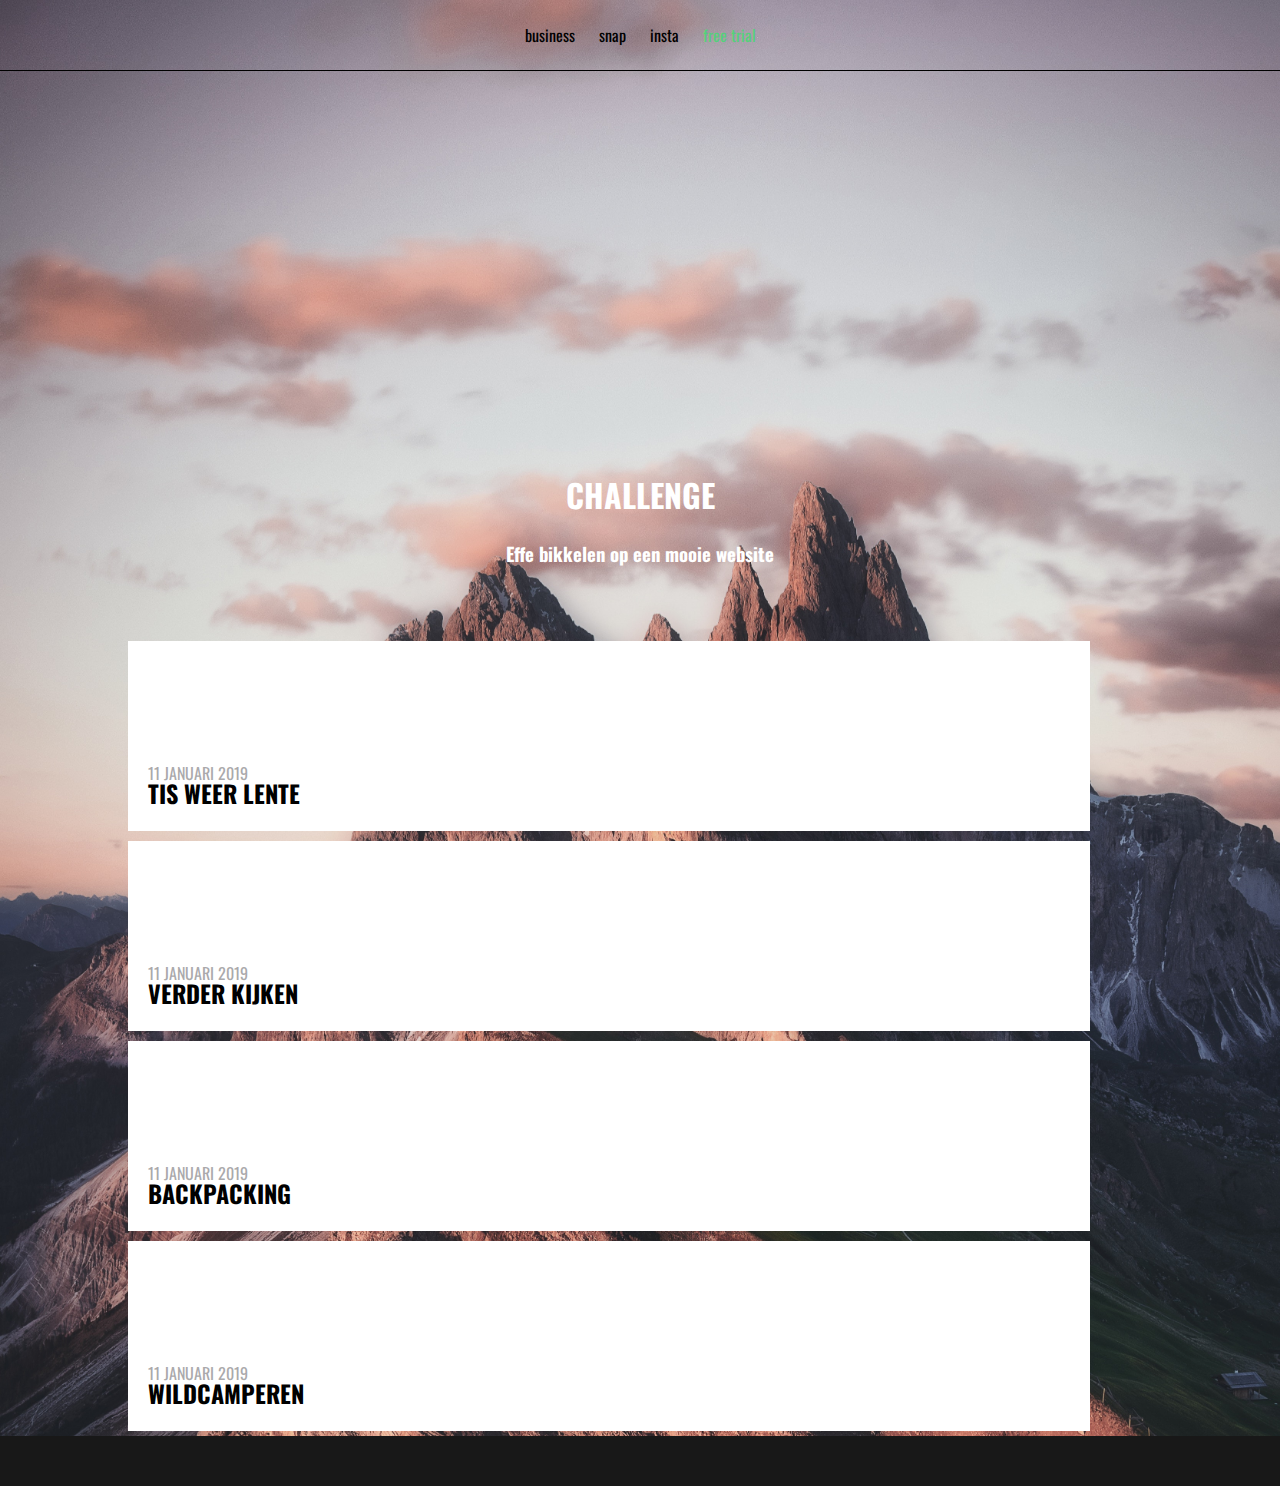
<file: index.html>
<!DOCTYPE html>
<html lang="en">
<head>
    <meta charset="UTF-8">
    <title>Challenge</title>
    <link rel="stylesheet" href="mobiel.css">
    <link href="https://fonts.googleapis.com/css?family=Oswald:400,500,700" rel="stylesheet">
    <meta name="viewport" content="width=device-width, initial-scale=1.0">
    <style>
        .nav {
            border-bottom: 1px solid black;
            text-align: center;
            height: 70px;
            line-height: 70px;
        }
        .menu{
            margin: 0 30px 0;
        }
        .menu a {
            text-decoration: none;
            color: black;
            margin: 0 10px;
            line-height: 70px;
        }
        span {
            color: #54D17A;
        }

        label {
            margin: 0 40px 0 0;
            font-size: 26px;
            line-height: 70px;

            width: 26px;
            display: none;
                  float: right;
        }

        #toggle{
            display: none;
        }
        @media only screen and (max-width: 500px){
            label{

                display: block;
                cursor: pointer;
            }
            .menu {
                text-align: center;
                width: 100%;
            }
            .menu a {
                display: block;
                border-bottom:1px solid black;
                margin: 0;
            }
            #toggle:checked + .menu {
                display: block;
            }
        }
    </style>
</head>
<body>
<header>
    <!--Hamburger menu-->
    <div class="nav">
        <label for="toggle">&#9776;</label>
        <input type="checkbox" id="toggle">
        <div class="menu">
            <a href="#">business</a>
            <a href="#">snap</a>
            <a href="#">insta</a>
            <a href="#"><span>free trial</span></a>

        </div>
    </div>


    <!--Einde Hamburger menu-->
</header>



<section>
    <h1 class="headertekst">CHALLENGE</h1>
    <h3 class="headertekst">Effe bikkelen op een mooie website</h3>

</section>

<div class="container-1">
    <div class="box-1">
        <article>
            <p>11 JANUARI 2019 <br></p>
            <h2>TIS WEER LENTE </h2>
        </article>
    </div>

    <div class="box-2">
        <article>
            <p>11 JANUARI 2019 </p>
            <h2>VERDER KIJKEN</h2>
        </article>
    </div>

    <div class="box-3">
        <article>
            <p>11 JANUARI 2019 </p>
            <h2>BACKPACKING</h2>
        </article>
    </div>

    <div class="box-4">
        <article>
            <p>11 JANUARI 2019 </p>
            <h2>WILDCAMPEREN</h2>
        </article>
    </div>
</div>






</div>









<footer id="footer"></footer>

</body>
</html>
</file>
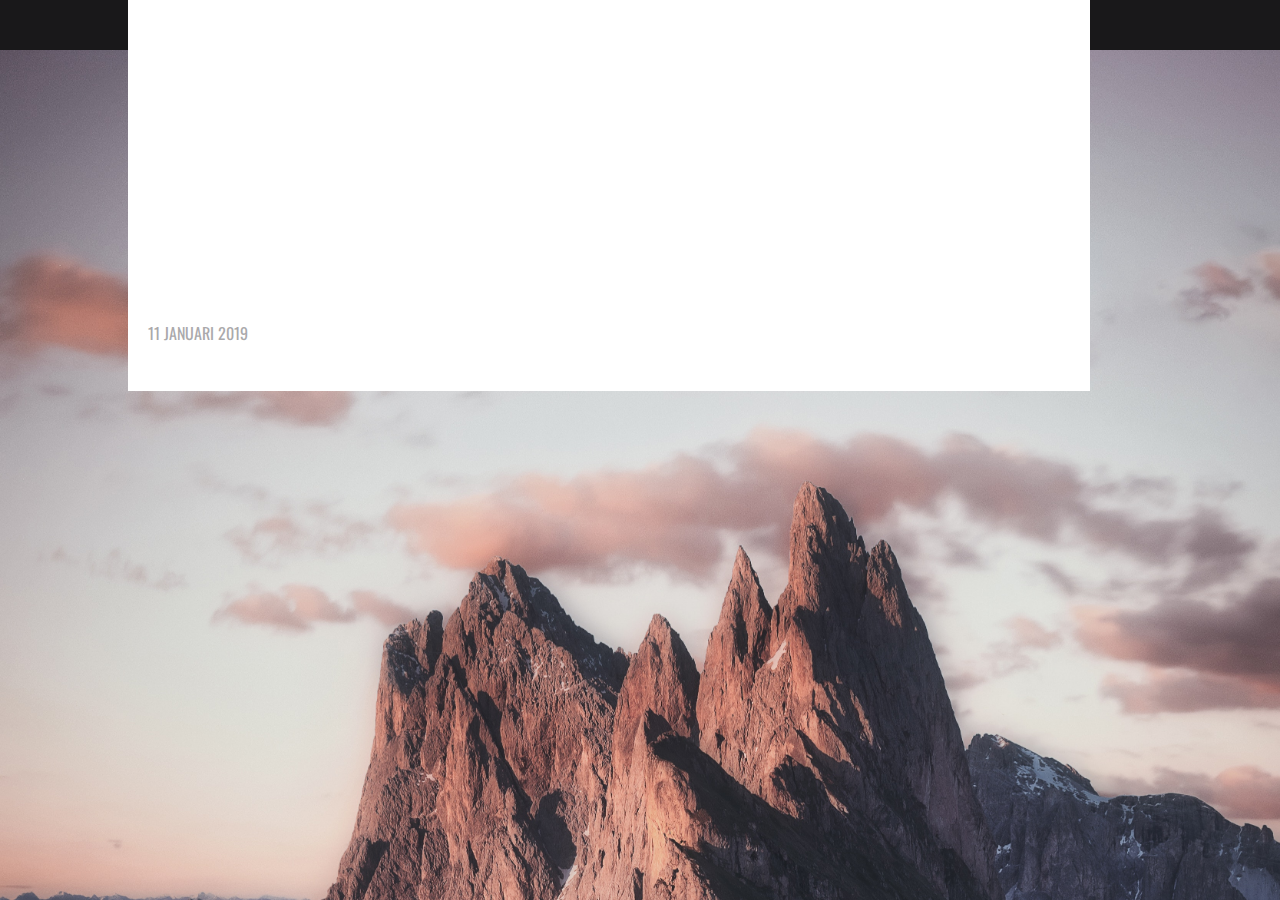
<file: backpacking.html>
<!DOCTYPE html>
<html lang="en">
<head>
    <meta charset="UTF-8">

    <link rel="stylesheet" href="backpacking.css">
    <link href="https://fonts.googleapis.com/css?family=Oswald:400,500,700" rel="stylesheet">
    <meta name="viewport" content="width=device-width, initial-scale=1.0">
    <title>archeologie</title>
    <style>
        body {
            background-color: yellow;
            background-image: url("IMG/adventure-canyon-dawn-1670187.jpg");
            background-repeat: repeat;
            background-size: 100%;

            font-family: 'Oswald', sans-serif;


            margin: 0px;
            padding: 0px;
            display: grid;

        }
    </style>
</head>
<body>
<header>
    <!--Hamburger menu-->
    <div class="dropdown">
        <button onclick="myFunction()" class="dropbtn">
            <div class="burger"></div>
            <div class="burger"></div>
            <div class="burger"></div>
        </button>
        <div id="myDropdown" class="dropdown-content">
            <a href="lente.html">Lente</a>
            <a href="backpacking.html">BACKPACKING</a>
            <a href="wildcamperen.html">BERGBEKLIMMEN</a>
        </div>
    </div>

    <script>

        function myFunction() {
            document.getElementById("myDropdown").classList.toggle("show");
        }


        window.onclick = function(event) {
            if (!event.target.matches('.dropbtn')) {

                var dropdowns = document.getElementsByClassName("dropdown-content");
                var i;
                for (i = 0; i < dropdowns.length; i++) {
                    var openDropdown = dropdowns[i];
                    if (openDropdown.classList.contains('show')) {
                        openDropdown.classList.remove('show');
                    }
                }
            }
        }
    </script>

    <!--Einde Hamburger menu-->
</header>



<section>
    <h1><a href="index.html" id="challenge">CHALLENGE</a></h1>
    <h3 class="headertekst">Effe bikkelen op een mooie website</h3>

</section>

<div class="container-1">
    <div class="box-1">
        <article>
            <p>11 JANUARI 2019 <br></p>
            <h1 class="h1">TIS WEER LENTE </h1>


        </article>
    </div>



</div>









</body>
</html>
</file>
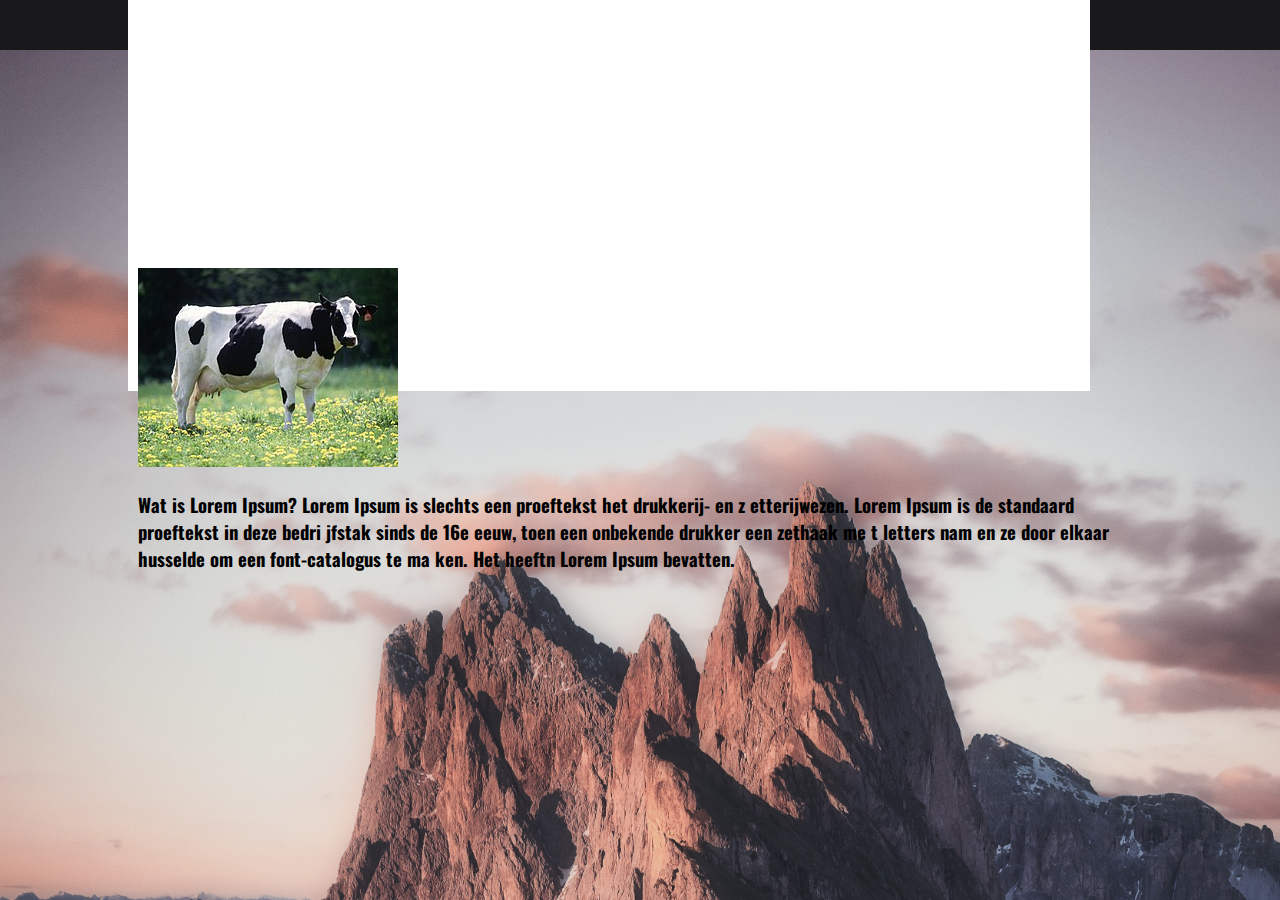
<file: lente.html>
<!DOCTYPE html>
<html lang="en">
<head>
    <meta charset="UTF-8">

    <link rel="stylesheet" href="lente.css">
    <link href="https://fonts.googleapis.com/css?family=Oswald:400,500,700" rel="stylesheet">
    <meta name="viewport" content="width=device-width, initial-scale=1.0">
    <title>archeologie</title>
    <style>
        body {
            background-color: yellow;
            background-image: url("IMG/adventure-canyon-dawn-1670187.jpg");
            background-repeat: repeat;
            background-size: 100%;

            font-family: 'Oswald', sans-serif;


            margin: 0px;
            padding: 0px;
            display: grid;

        }
    </style>
</head>
<body>
<header>
    <!--Hamburger menu-->
    <div class="dropdown">
        <button onclick="myFunction()" class="dropbtn">
            <div class="burger"></div>
            <div class="burger"></div>
            <div class="burger"></div>
        </button>
        <div id="myDropdown" class="dropdown-content">
            <a href="lente.html">Lente</a>
            <a href="backpacking.html">BACKPACKING</a>
            <a href="wildcamperen.html">BERGBEKLIMMEN</a>
        </div>
    </div>

    <script>

        function myFunction() {
            document.getElementById("myDropdown").classList.toggle("show");
        }


        window.onclick = function(event) {
            if (!event.target.matches('.dropbtn')) {

                var dropdowns = document.getElementsByClassName("dropdown-content");
                var i;
                for (i = 0; i < dropdowns.length; i++) {
                    var openDropdown = dropdowns[i];
                    if (openDropdown.classList.contains('show')) {
                        openDropdown.classList.remove('show');
                    }
                }
            }
        }
    </script>

    <!--Einde Hamburger menu-->
</header>



<section>

    <h1><a href="index.html" id="challenge">CHALLENGE</a></h1>
    <h3 class="headertekst">Effe bikkelen op een mooie website</h3>

</section>

<div class="container-1">
    <div class="box-1">
        <article id="tekst">
            <p>11 JANUARI 2019 <br></p>
            <h1 class="h1">TIS WEER LENTE </h1>


        </article>

    </div>



</div>
<div class="container-2">
    <div class="box-1">
        <article>
            <img src="IMG/260px-Cow_female_black_white.jpg" alt="">
            <h3>Wat is Lorem Ipsum?
            Lorem Ipsum is slechts een proeftekst het drukkerij- en z
            etterijwezen. Lorem Ipsum is de standaard proeftekst in deze bedri
            jfstak sinds de 16e eeuw, toen een onbekende drukker een zethaak me
            t letters nam en ze door elkaar husselde om een font-catalogus te ma
            ken. Het heeftn Lorem Ipsum bevatten.</h3>


        </article>

    </div>



</div>









</body>
</html>
</file>
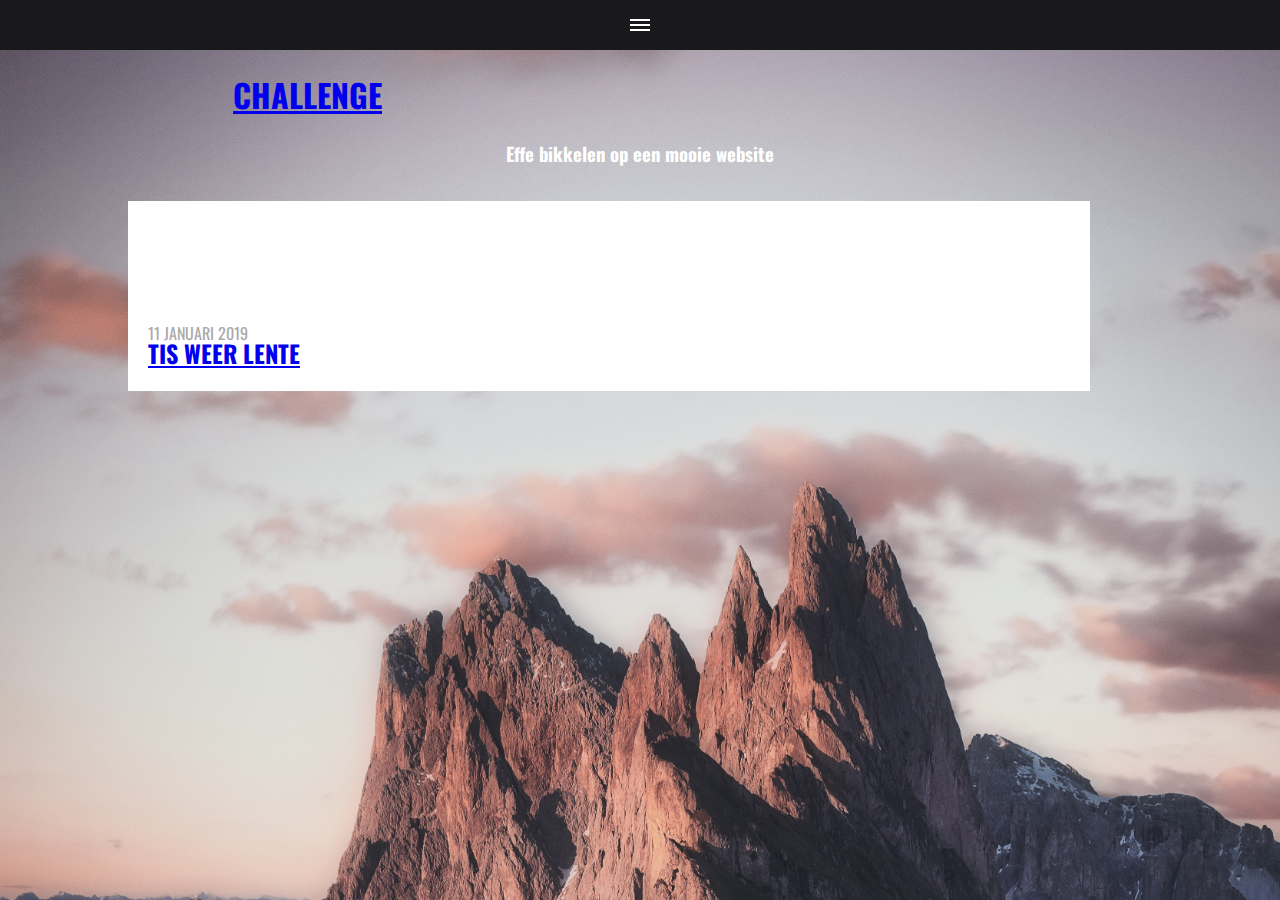
<file: verder.html>
<!DOCTYPE html>
<html lang="en">
<head>
    <meta charset="UTF-8">

    <link rel="stylesheet" href="verder.css">
    <link href="https://fonts.googleapis.com/css?family=Oswald:400,500,700" rel="stylesheet">
    <meta name="viewport" content="width=device-width, initial-scale=1.0">
    <title>index</title>
    <style>
        body {
            background-color: green;
            background-image: url("IMG/adventure-canyon-dawn-1670187.jpg");
            background-repeat: repeat;
            background-size: 100%;

            font-family: 'Oswald', sans-serif;


            margin: 0px;
            padding: 0px;
            display: grid;

        }
    </style>
</head>
<body>
<header>
    <!--Hamburger menu-->
    <div class="dropdown">
        <button onclick="myFunction()" class="dropbtn">
            <div class="burger"></div>
            <div class="burger"></div>
            <div class="burger"></div>
        </button>
        <div id="myDropdown" class="dropdown-content">
            <a href="lente.html">Lente</a>
            <a href="backpacking.html">BACKPACKING</a>
            <a href="wildcamperen.html">BERGBEKLIMMEN</a>
        </div>
    </div>

    <script>

        function myFunction() {
            document.getElementById("myDropdown").classList.toggle("show");
        }


        window.onclick = function(event) {
            if (!event.target.matches('.dropbtn')) {

                var dropdowns = document.getElementsByClassName("dropdown-content");
                var i;
                for (i = 0; i < dropdowns.length; i++) {
                    var openDropdown = dropdowns[i];
                    if (openDropdown.classList.contains('show')) {
                        openDropdown.classList.remove('show');
                    }
                }
            }
        }
    </script>

    <!--Einde Hamburger menu-->
</header>



<section>
    <h1><a href="index.html" id="challenge">CHALLENGE</a></h1>
    <h3 class="headertekst">Effe bikkelen op een mooie website</h3>

</section>

<div  class="container-1">
    <div class="box-1">

        <article>
            <p>11 JANUARI 2019 <br></p>
            <h2><a href="lente.html"> TIS WEER LENTE</a></h2>
        </article>
    </div>

</div>



</body>
</html>
</file>
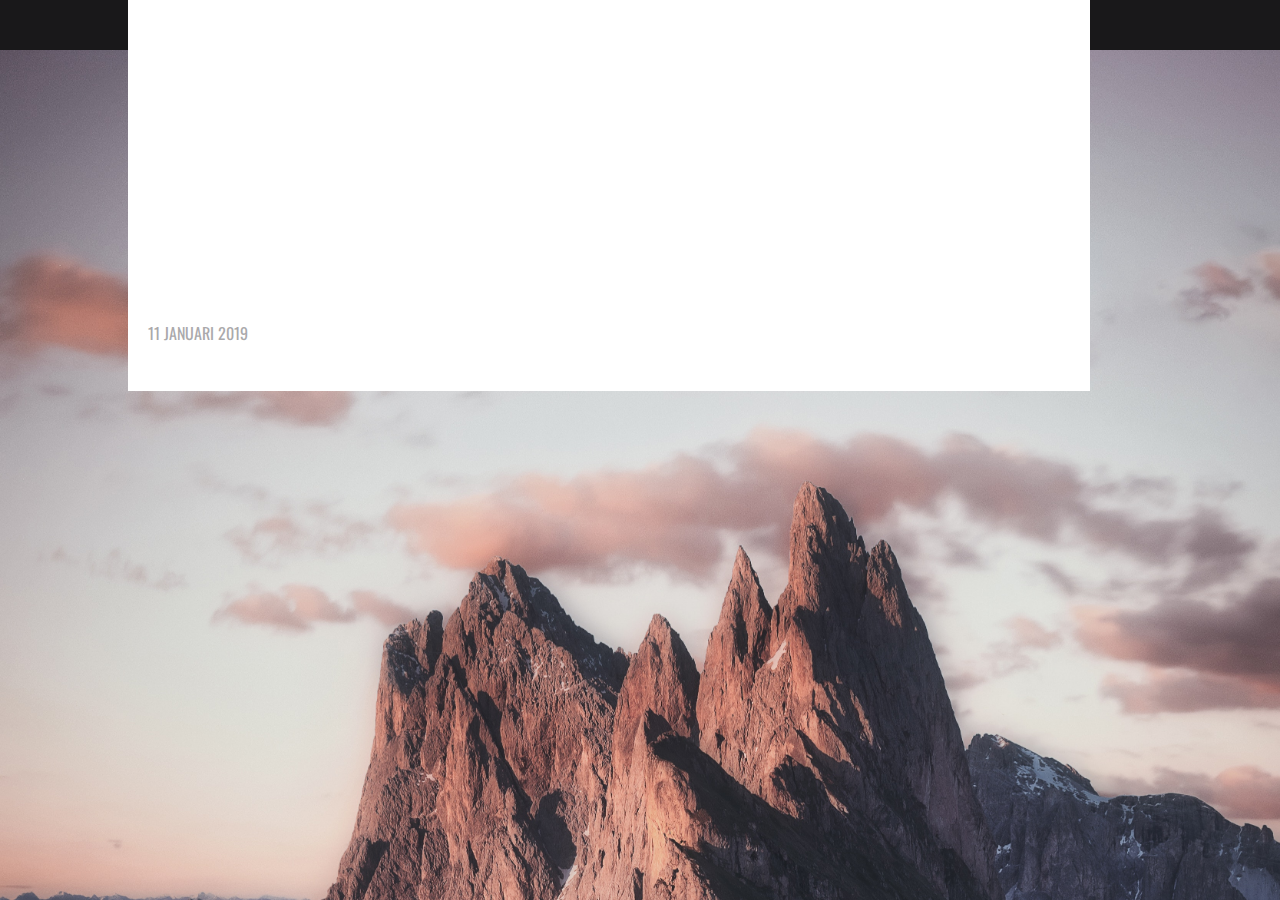
<file: wildcamperen.html>
<!DOCTYPE html>
<html lang="en">
<head>
    <meta charset="UTF-8">

    <link rel="stylesheet" href="wildcamperen.css">
    <link href="https://fonts.googleapis.com/css?family=Oswald:400,500,700" rel="stylesheet">
    <meta name="viewport" content="width=device-width, initial-scale=1.0">
    <title>archeologie</title>
    <style>
        body {
            background-color: yellow;
            background-image: url("IMG/adventure-canyon-dawn-1670187.jpg");
            background-repeat: repeat;
            background-size: 100%;

            font-family: 'Oswald', sans-serif;


            margin: 0px;
            padding: 0px;
            display: grid;

        }
    </style>
</head>
<body>
<header>
    <!--Hamburger menu-->
    <div class="dropdown">
        <button onclick="myFunction()" class="dropbtn">
            <div class="burger"></div>
            <div class="burger"></div>
            <div class="burger"></div>
        </button>
        <div id="myDropdown" class="dropdown-content">
            <a href="lente.html">Lente</a>
            <a href="backpacking.html">BACKPACKING</a>
            <a href="wildcamperen.html">BERGBEKLIMMEN</a>
        </div>
    </div>

    <script>

        function myFunction() {
            document.getElementById("myDropdown").classList.toggle("show");
        }


        window.onclick = function(event) {
            if (!event.target.matches('.dropbtn')) {

                var dropdowns = document.getElementsByClassName("dropdown-content");
                var i;
                for (i = 0; i < dropdowns.length; i++) {
                    var openDropdown = dropdowns[i];
                    if (openDropdown.classList.contains('show')) {
                        openDropdown.classList.remove('show');
                    }
                }
            }
        }
    </script>

    <!--Einde Hamburger menu-->
</header>



<section>
    <h1><a href="index.html" id="challenge">CHALLENGE</a></h1>
    <h3 class="headertekst">Effe bikkelen op een mooie website</h3>

</section>

<div class="container-1">
    <div class="box-1">
        <article>
            <p>11 JANUARI 2019 <br></p>
            <h1 class="h1">TIS WEER LENTE </h1>


        </article>
    </div>



</div>









</body>
</html>
</file>
<file: mobiel.css>
/** {*/
    /*border: 1px dotted black;*/
/*}*/
body {
   background-image: url("IMG/adventure-canyon-dawn-1670187.jpg");
    background-repeat: repeat;
    background-size: 100%;

    font-family: 'Oswald', sans-serif;


    margin: 0px;
    padding: 0px;
    display: grid;

}
/*Begin van de hamburger menu */



/*Einde van de Hamburger menu*/
/*-------------------------------------------------------------------------*/
/*de witte tekstvelden */

p {
    color: #AAA9AB;
}
.container-1 {
    padding-top: 50px;
}

.box-1 {
    bottom: 5px;
    padding-right: 10%;
    padding-left: 10%;
    display: flex;
    align-items: end;
    height: 200px;

}

.box-2 {
    bottom: 5px;
    padding-right: 10%;
    padding-left: 10%;
    display: flex;
    align-items: end;
    height: 200px;
}

.box-3 {

    bottom: 5px;
    padding-right: 10%;
    padding-left: 10%;
    display: flex;
    align-items: end;
    height: 200px;
}
.box-4 {

    bottom: 5px;
    padding-right: 10%;
    padding-left: 10%;
    display: flex;
    align-items: end;
    height: 200px;
}


/*einde witte tekstvelden*/
/*----------------------------------------------*/
div {
    position: relative;
}

.headertekst {
    color: white;
    text-align: center;
}


header{
    /*background-color: #181818;*/
    background-color: transparent;
    text-align: center;
    height: 50px;
}
#footer {
    background-color: #181818;
    text-align: center;
    height: 50px;
}


section {
    padding-top: 400px;
    padding-right: 10%;
    padding-left: 10%;
}
p {
    display: flex;
    align-items: flex-end;

    position:absolute;

    bottom: 30px;

}
h2 {
    position:absolute;

    bottom: 0px;
}

article {
    background-color: white;
    width: 90%;
    padding: 20px;
    height: 150px;



}
</file>
<file: backpacking.css>
.burger{
    width: 20px;
    height: 2px;
    background-color: white;
    margin: 3px ;

}
.dropbtn {
    background-color:#19181A ;
    color: white;
    padding: 16px;
    font-size: 16px;
    border: none;
    cursor: pointer;
}

.dropbtn:hover, .dropbtn:focus {
    background-color: #19181A;
}

.dropdown {
    position: relative;
    display: inline-block;
    width: 100%;
}

.dropdown-content {
    display: none;
    width: 100%;
    position: absolute;
    background-color: #19181A;
    min-width: 160px;
    overflow: auto;
    box-shadow: 0px 8px 16px 0px rgba(0,0,0,0.2);
    z-index: 1;
}

.dropdown-content a {
    color: white;
    text-align: left;
    font-size: 20px;
    padding-top: 5px;

    text-decoration: none;
    display: block;
}


.dropdown a:hover {background-color: #ddd;}

.show {display: block;}


/*----------------------------------------------------------*/

/*Einde van de Hamburger menu*/
/*-------------------------------------------------------------------------*/
/*de witte tekstvelden */

p {
    color: #AAA9AB;
}
.container-1 {
    padding-top: 10px;
}

.box-1 {
    bottom: 5px;
    padding-right: 10%;
    padding-left: 10%;
    display: flex;
    align-items: end;
    height: 200px;

}

.box-2 {
    bottom: 5px;
    padding-right: 10%;
    padding-left: 10%;
    display: flex;
    align-items: end;
    height: 200px;
}

.box-3 {

    bottom: 5px;
    padding-right: 10%;
    padding-left: 10%;
    display: flex;
    align-items: end;
    height: 200px;
}
.box-4 {

    bottom: 5px;
    padding-right: 10%;
    padding-left: 10%;
    display: flex;
    align-items: end;
    height: 200px;
}


/*einde witte tekstvelden*/
/*----------------------------------------------*/
div {
    position: relative;
}

.headertekst {
    color: white;
    text-align: center;
}


header{
    /*background-color: #181818;*/
    background-color: #19181A;
    text-align: center;

}
#footer {
    background-color: #181818;
    text-align: center;
    height: 50px;
}


section {
    padding-top: 0px;
    padding-right: 10%;
    padding-left: 10%;
}
p {
    display: flex;
    align-items: flex-end;

    position:absolute;

    bottom: 30px;

}
#h1 {
    position:absolute;

    bottom: 0px;
}

article {
    background-color: white;
    width: 90%;
    padding: 20px;
    height: 550px;



}
#challenge {
    padding-left: 105px;
    text-align: center;
}
</file>
<file: lente.css>
.burger{
    width: 20px;
    height: 2px;
    background-color: white;
    margin: 3px ;

}
.dropbtn {
    background-color:#19181A ;
    color: white;
    padding: 16px;
    font-size: 16px;
    border: none;
    cursor: pointer;
}

.dropbtn:hover, .dropbtn:focus {
    background-color: #19181A;
}

.dropdown {
    position: relative;
    display: inline-block;
    width: 100%;
}

.dropdown-content {
    display: none;
    width: 100%;
    position: absolute;
    background-color: #19181A;
    min-width: 160px;
    overflow: auto;
    box-shadow: 0px 8px 16px 0px rgba(0,0,0,0.2);
    z-index: 1;
}

.dropdown-content a {
    color: white;
    text-align: left;
    font-size: 20px;
    padding-top: 5px;

    text-decoration: none;
    display: block;
}


.dropdown a:hover {background-color: #ddd;}

.show {display: block;}


/*----------------------------------------------------------*/

/*Einde van de Hamburger menu*/
/*-------------------------------------------------------------------------*/
/*de witte tekstvelden */

p {
    color: #AAA9AB;
}
.container-1 {
    padding-top: 10px;
}

.box-1 {
    bottom: 5px;
    padding-right: 10%;
    padding-left: 10%;
    display: flex;
    align-items: end;
    height: 200px;

}

.box-2 {
    bottom: 5px;
    padding-right: 10%;
    padding-left: 10%;
    display: flex;
    align-items: end;
    height: 200px;
}

.box-3 {

    bottom: 5px;
    padding-right: 10%;
    padding-left: 10%;
    display: flex;
    align-items: end;
    height: 200px;
}
.box-4 {

    bottom: 5px;
    padding-right: 10%;
    padding-left: 10%;
    display: flex;
    align-items: end;
    height: 200px;
}


/*einde witte tekstvelden*/
/*----------------------------------------------*/
div {
    position: relative;
}

.headertekst {
    color: white;
    text-align: center;
}


header{
    /*background-color: #181818;*/
    background-color: #19181A;
    text-align: center;

}
#footer {
    background-color: #181818;
    text-align: center;
    height: 50px;
}


section {
    padding-top: 0px;
    padding-right: 10%;
    padding-left: 10%;
}
p {
    display: flex;
    align-items: flex-end;

    position:absolute;

    bottom: 30px;

}
#h1 {
    position:absolute;
    text-align: center;
    bottom: 0px;
}

article#tekst {
    background-color: white;
    width: 90%;
    padding: 20px;
    height: 850px;



}

img {
    padding-left: 10px;
    padding-right: 10px;
}
h3  {
    padding-left: 10px;
    padding-right: 10px;
}
#challenge {
    padding-left: 105px;
    text-align: center;
}
</file>
<file: verder.css>
/** {*/
/*border: 1px dotted black;*/
/*}*/

/*Begin van de hamburger menu */
.burger{
    width: 20px;
    height: 2px;
    background-color: white;
    margin: 3px ;

}
.dropbtn {
    background-color:#19181A ;
    color: white;
    padding: 16px;
    font-size: 16px;
    border: none;
    cursor: pointer;
}

.dropbtn:hover, .dropbtn:focus {
    background-color: #19181A;
}

.dropdown {
    position: relative;
    display: inline-block;
    width: 100%;
}

.dropdown-content {
    display: none;
    width: 100%;
    position: absolute;
    background-color: #19181A;
    min-width: 160px;
    overflow: auto;
    box-shadow: 0px 8px 16px 0px rgba(0,0,0,0.2);
    z-index: 1;
}

.dropdown-content a {
    color: white;
    text-align: left;
    font-size: 20px;
    padding-top: 5px;

    text-decoration: none;
    display: block;
}


.dropdown a:hover {background-color: #ddd;}

.show {display: block;}


/*----------------------------------------------------------*/

/*Einde van de Hamburger menu*/
/*-------------------------------------------------------------------------*/
/*de witte tekstvelden */

p {
    color: #AAA9AB;
}
.container-1 {
    padding-top: 10px;
}

.box-1 {
    bottom: 5px;
    padding-right: 10%;
    padding-left: 10%;
    display: flex;
    align-items: end;
    height: 200px;

}

.box-2 {
    bottom: 5px;
    padding-right: 10%;
    padding-left: 10%;
    display: flex;
    align-items: end;
    height: 200px;
}

.box-3 {

    bottom: 5px;
    padding-right: 10%;
    padding-left: 10%;
    display: flex;
    align-items: end;
    height: 200px;
}
.box-4 {

    bottom: 5px;
    padding-right: 10%;
    padding-left: 10%;
    display: flex;
    align-items: end;
    height: 200px;
}


/*einde witte tekstvelden*/
/*----------------------------------------------*/
div {
    position: relative;
}

.headertekst {
    color: white;
    text-align: center;
}


header{
    /*background-color: #181818;*/
    background-color: #19181A;
    text-align: center;

}
#footer {
    background-color: #181818;
    text-align: center;
    height: 50px;
}


section {
    padding-top: 0px;
    padding-right: 10%;
    padding-left: 10%;
}
p {
    display: flex;
    align-items: center;
    text-decoration: none;
    position:absolute;

    bottom: 30px;

}
h2 {
    text-align: center;
    position:absolute;
    text-decoration: none;
    bottom: 0px;
}

article {
    text-align: center;
    background-color: white;
    width: 90%;
    padding: 20px;
    height: 150px;



}
#challenge {
    padding-left: 105px;
    text-align: center;
}
</file>
<file: wildcamperen.css>
.burger{
    width: 20px;
    height: 2px;
    background-color: white;
    margin: 3px ;

}
.dropbtn {
    background-color:#19181A ;
    color: white;
    padding: 16px;
    font-size: 16px;
    border: none;
    cursor: pointer;
}

.dropbtn:hover, .dropbtn:focus {
    background-color: #19181A;
}

.dropdown {
    position: relative;
    display: inline-block;
    width: 100%;
}

.dropdown-content {
    display: none;
    width: 100%;
    position: absolute;
    background-color: #19181A;
    min-width: 160px;
    overflow: auto;
    box-shadow: 0px 8px 16px 0px rgba(0,0,0,0.2);
    z-index: 1;
}

.dropdown-content a {
    color: white;
    text-align: left;
    font-size: 20px;
    padding-top: 5px;

    text-decoration: none;
    display: block;
}


.dropdown a:hover {background-color: #ddd;}

.show {display: block;}


/*----------------------------------------------------------*/

/*Einde van de Hamburger menu*/
/*-------------------------------------------------------------------------*/
/*de witte tekstvelden */

p {
    color: #AAA9AB;
}
.container-1 {
    padding-top: 10px;
}

.box-1 {
    bottom: 5px;
    padding-right: 10%;
    padding-left: 10%;
    display: flex;
    align-items: end;
    height: 200px;

}

.box-2 {
    bottom: 5px;
    padding-right: 10%;
    padding-left: 10%;
    display: flex;
    align-items: end;
    height: 200px;
}

.box-3 {

    bottom: 5px;
    padding-right: 10%;
    padding-left: 10%;
    display: flex;
    align-items: end;
    height: 200px;
}
.box-4 {

    bottom: 5px;
    padding-right: 10%;
    padding-left: 10%;
    display: flex;
    align-items: end;
    height: 200px;
}


/*einde witte tekstvelden*/
/*----------------------------------------------*/
div {
    position: relative;
}

.headertekst {
    color: white;
    text-align: center;
}


header{
    /*background-color: #181818;*/
    background-color: #19181A;
    text-align: center;

}
#footer {
    background-color: #181818;
    text-align: center;
    height: 50px;
}


section {
    padding-top: 0px;
    padding-right: 10%;
    padding-left: 10%;
}
p {
    display: flex;
    align-items: flex-end;

    position:absolute;

    bottom: 30px;

}
#h1 {
    position:absolute;

    bottom: 0px;
}

article {
    background-color: white;
    width: 90%;
    padding: 20px;
    height: 550px;



}
#challenge {
    padding-left: 105px;
    text-align: center;
}
</file>
